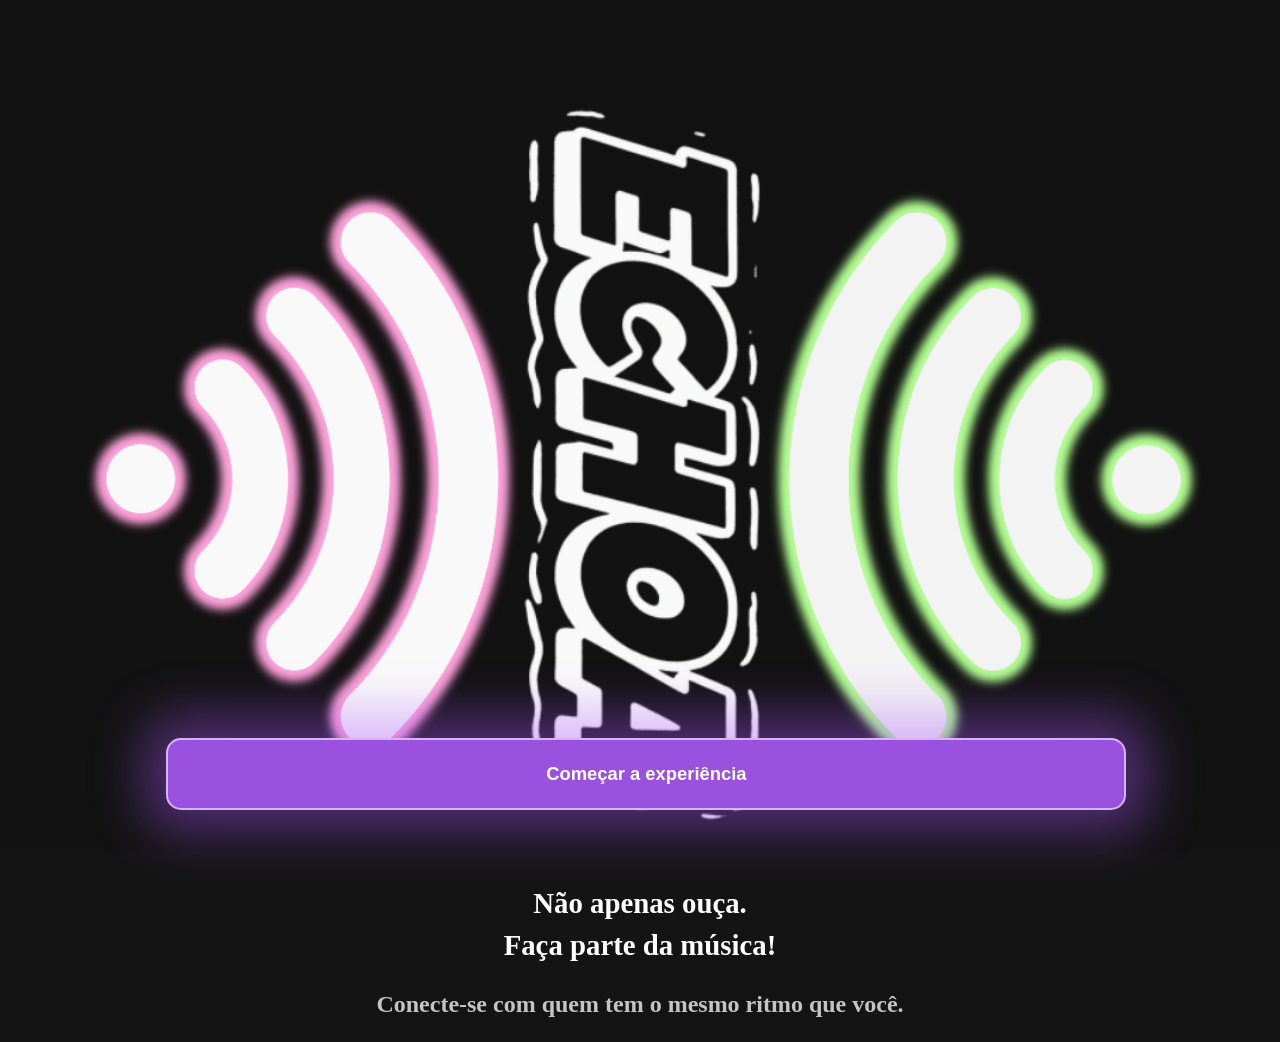
<file: Nova pasta/index.html>
<!DOCTYPE html>
<html lang="en">
<head>
    <meta charset="UTF-8">
    <meta name="viewport" content="width=device-width, initial-scale=1.0">
    <title>boas vindas</title>
    <link rel="stylesheet" type="text/css" href="style.css">
</head>
<body class="back-primario">
    <div align="center">
        <div>
            <img src="Captura de tela 2026-08-29 192316.png" class="image">

            <a class="txt-primari"><p>Não apenas ouça.</p> 
                <p style="margin-top: -20px">Faça parte da música!</p>
            </a>
            <p class="txt-sub">
                Conecte-se com quem tem o mesmo ritmo que você.
            </p>
        </div>
        <button class="button1">Começar a experiência</button>
    </div>
</body>
</html>
</file>
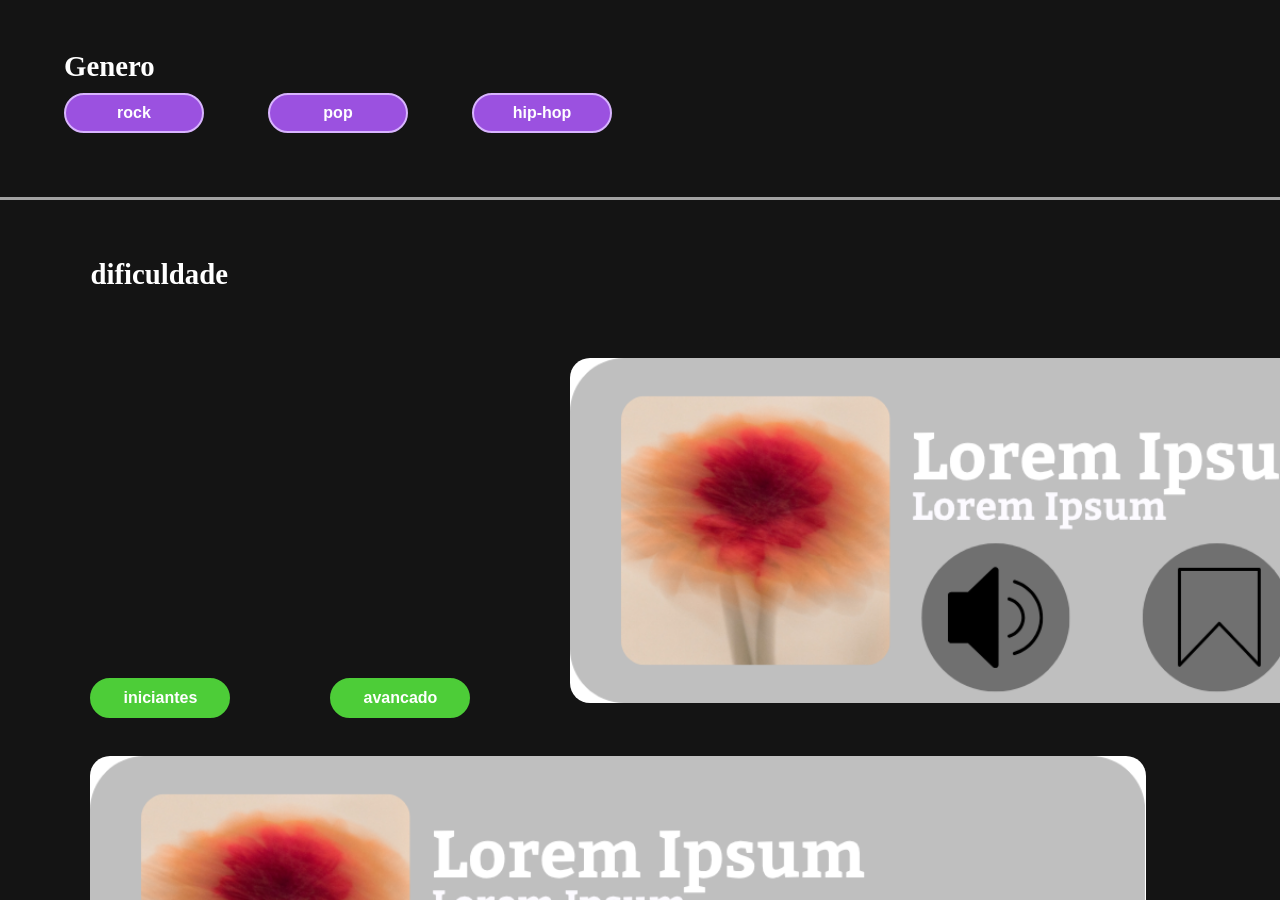
<file: Nova pasta/catalogo.html>
<!DOCTYPE html>
<html lang="en">
<head>
    <meta charset="UTF-8">
    <meta name="viewport" content="width=device-width, initial-scale=1.0">
    <title>catalogo</title>
    <link rel="stylesheet" type="text/css" href="style.css">
</head>
<body class="back-primario">
    <div class="borda-top size" style="position: fixed;">
        <a class="txt-primari borda-left borda-top">Genero</a>
        <div class="scroll" style="margin-top: 10px;">
            <button class="button-tag">rock</button>
            <button class="button-tag">pop</button>
            <button class="button-tag">hip-hop</button>
        </div>
        <div class="back-sub" style="margin-top: 5%; border-bottom: none;"> 
            <p class="txt-primari borda-left" style="margin-top: 3%;" >dificuldade</p> 
            <button class="button-tag2" style="margin-top: -40px;">iniciantes</button>
            <button class="button-tag2" style="margin-top: -40px;">avancado</button>
            <img src="lorem_ipsum.png" class="img-catalogo">
            <img src="lorem_ipsum.png" class="img-catalogo">
            <img src="lorem_ipsum.png" class="img-catalogo">
            <img src="lorem_ipsum.png" class="img-catalogo">
            <img src="lorem_ipsum.png" class="img-catalogo">
            <img src="lorem_ipsum.png" class="img-catalogo">
            <img src="lorem_ipsum.png" class="img-catalogo">
            <img src="lorem_ipsum.png" class="img-catalogo">
            <img src="lorem_ipsum.png" class="img-catalogo">
            <img src="lorem_ipsum.png" class="img-catalogo">
            <img src="lorem_ipsum.png" class="img-catalogo">
            <img src="lorem_ipsum.png" class="img-catalogo">
            <img src="lorem_ipsum.png" class="img-catalogo">

        </div>
    </div>
</body>
</html>
</file>
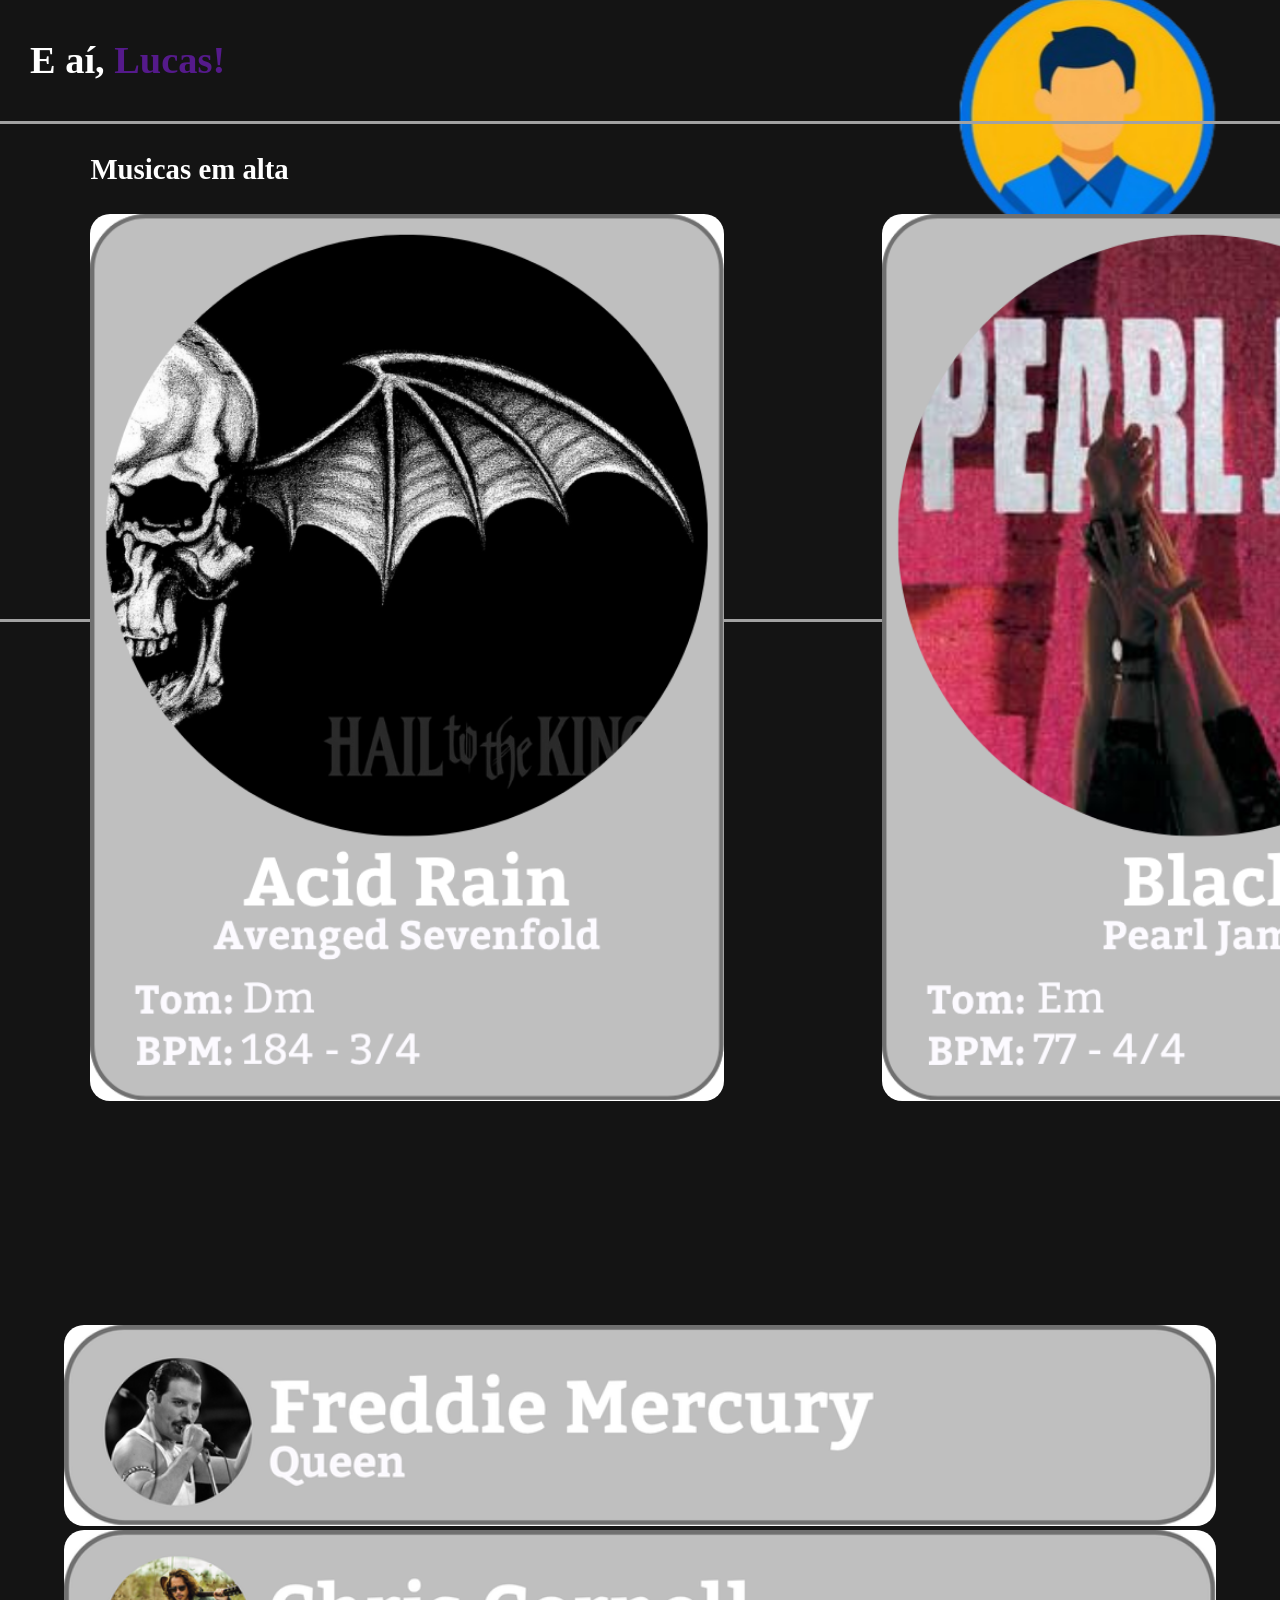
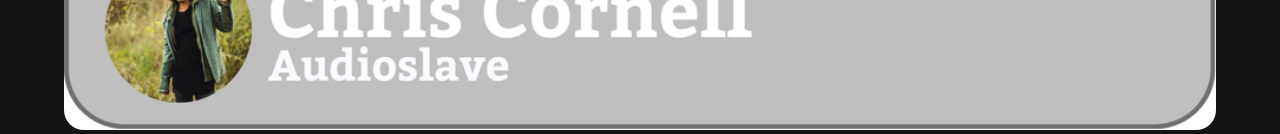
<file: Nova pasta/home.html>
<!DOCTYPE html>
<html lang="en">
<head>
    <meta charset="UTF-8">
    <meta name="viewport" content="width=device-width, initial-scale=1.0">
    <title>home</title>
    <link rel="stylesheet" type="text/css" href="style.css">
</head>
<body class="back-primario">
    <img src="perfil-bg.png" class="perfil-img">
    <div>
        <p class="txt-primari" style="margin-left: 30px;font-size: 240%;">E aí, <a class="txt-name">Lucas!</a></p>
        
        <div class="back-sub">
            <p class="txt-primari" style="margin-left: 5%;">Musicas em alta</p>
            <img src="avenged_sevenfold.png" class="img-music">
            <img src="pearl_jam.png" class="img-music">
        </div>
    </div>
    <div style="padding-top: 95%;">
        <p class="txt-primari" style="margin-left: 5%;">Artistas em alta</p>
        <div style="margin-top: -8%;">
        <img src="freddie_mercury.png" class="img-artist">
        <img src="chris_cornell.png" class="img-artist">
        </div>
    </div>
</body>
</html>
</file>
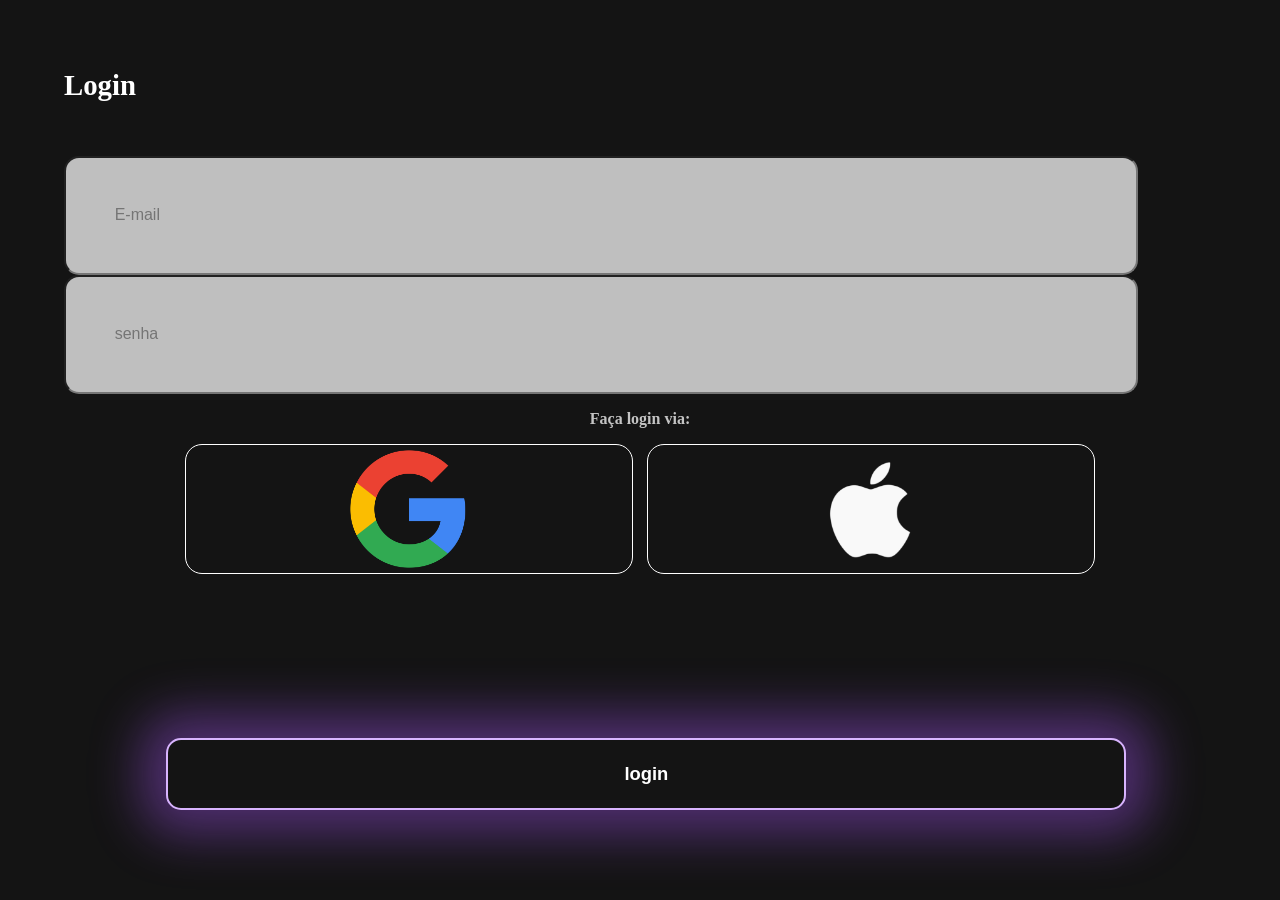
<file: Nova pasta/login.html>
<!DOCTYPE html>
<html lang="en">
<head>
    <meta charset="UTF-8">
    <meta name="viewport" content="width=device-width, initial-scale=1.0">
    <title>login</title>
    <link rel="stylesheet" type="text/css" href="style.css">
</head>
<body class="back-primario">
    <div class="borda-left borda-top">
        <h1 class="txt-primari">Login</h1>
        <p class="txt-siple borda-top">E-mail</p>
        <input class="input-primary" style="margin-top: -50px" type="email" placeholder="E-mail">
        <p class="txt-siple">Senha</p>
        <input class="input-primary" style="margin-top: -50px" type="password" placeholder="senha">
    </div>
    <div align="center">
        <p class="txt-sub2">Faça login via:</p>
        <button class="button-conta image-google" style="margin-right: 5px"></button>
        <button class="button-conta image-apple" style="margin-left: 5px"></button>
        <button class="button-login">login</button>
    </div>
</body>
</html>
</file>
<file: Nova pasta/style.css>
body {
    margin: 0px;
    padding: 0px;
    font-family: "Roboto Slab", serif;
}

/* fundos */

.back-primario {
    background-color: #141414;
}

.back-sub{
    border: 3px solid #a2a2a2;
    width: 150%;
    height: 55%;
    position: fixed;
    margin-left: -0.6708333194255829%;/*sim eu fiquei indo digito por digito */
}
.size{
    width: 100%;
}
.scroll{
    display: flex;
}
/* botoes */

.button1{
    width: 75%;
    height: 8%;
    background-color:#9B51E0;
    color: #FFFFFF;
    font-weight: bold;
    position: fixed;
    bottom: 10%;
    left: 13%;
    font-size: 115%;
    border: 2px solid #d8b4fe;
    border-radius: 15px;
    box-shadow: 0 0 50px 25px rgba(168, 85, 247, 0.4);
}   

.button-login{
    width: 75%;
    height: 8%;
    background-color: #141414;
    color: #FFFFFF;
    font-weight: bold;
    position: fixed;
    bottom: 10%;
    left: 13%;
    font-size: 115%;
    border: 2px solid #d8b4fe;
    border-radius: 15px;
    box-shadow: 0 0 50px 25px rgba(168, 85, 247, 0.4);
}   

.button-conta{
    background-color: transparent;
    border: 1px solid #ffffff;
    border-radius: 17px;
    width: 35%;
    padding: 5%;
    align-items: center;
}
.button-tag{
    background-color:#9B51E0;
    border: 2px solid #d8b4fe;
    border-radius: 20px;
    color: #FFFFFF;
    font-size: 100%;
    font-weight: bold;
    margin-left: 5%;
    width: 140px;
    height: 40px;
}
.button-tag2{
    background-color:#4dcd38;
    border: 2px solid #4dcd38;
    border-radius: 20px;
    color: #FFFFFF;
    font-size: 100%;
    font-weight: bold;
    margin-left: 5%;
    width: 140px;
    height: 40px;
}

/* inputs */

.input-primary{
    background-color: #bfbfbf;
    border-radius: 15px;
    padding: 4%;
    width: 80%;
    font-size: 100%;
    color: #a2a2a2;
}
    
/* textos */

.txt-primari{
    color: #FFFFFF;
    font-size: 180%;
    width: 90%;
    font-weight: bold;
}
.txt-sub{
    width: 80%;
    color:#C4C4C4;
    font-size: 150%;
    font-weight: bold;
}

.txt-siple{
    color: #FFFFFF;
    font-size: 100%;
    width: 90%;
    font-weight: bold;
}
.txt-sub2{
    width: 80%;
    color:#C4C4C4;
    font-size: 100%;
    font-weight: bold;
}
.txt-name{
    color: #551a8b;
    font-size: 100%;
    font-weight: bold;
}
/* images */

.image{
    width: 100%;
}
.perfil-img{
    width: 20%;
    position: fixed;
    padding-left: 75%;
    margin-top: -4%;
}
.img-music{
    width: 33%;
    border: none;
    border-radius: 20px;
    margin-left: 5%;
    margin-right: 3%;
}
.img-artist{
    width: 90%;
    border: none;
    border-radius: 20px;
    margin-left: 5%;
}
.img-catalogo{
    width: 55%;
    border: none;
    border-radius:20px ;
    margin-top: 2%;
    margin-left: 5%;
}

.image-google{
    background-image: url('logo_google.png');
    background-size: contain; 
    background-position: center;
    background-repeat: no-repeat;
}
.image-apple{
    background-image: url('image-removebg-preview.png');
    background-size: contain; 
    background-position: center;
    background-repeat: no-repeat;
}

/* classes de padroes de margens */

.borda-left{
    padding-left: 5%;
}

.borda-top{
    padding-top: 50px;
}
</file>
